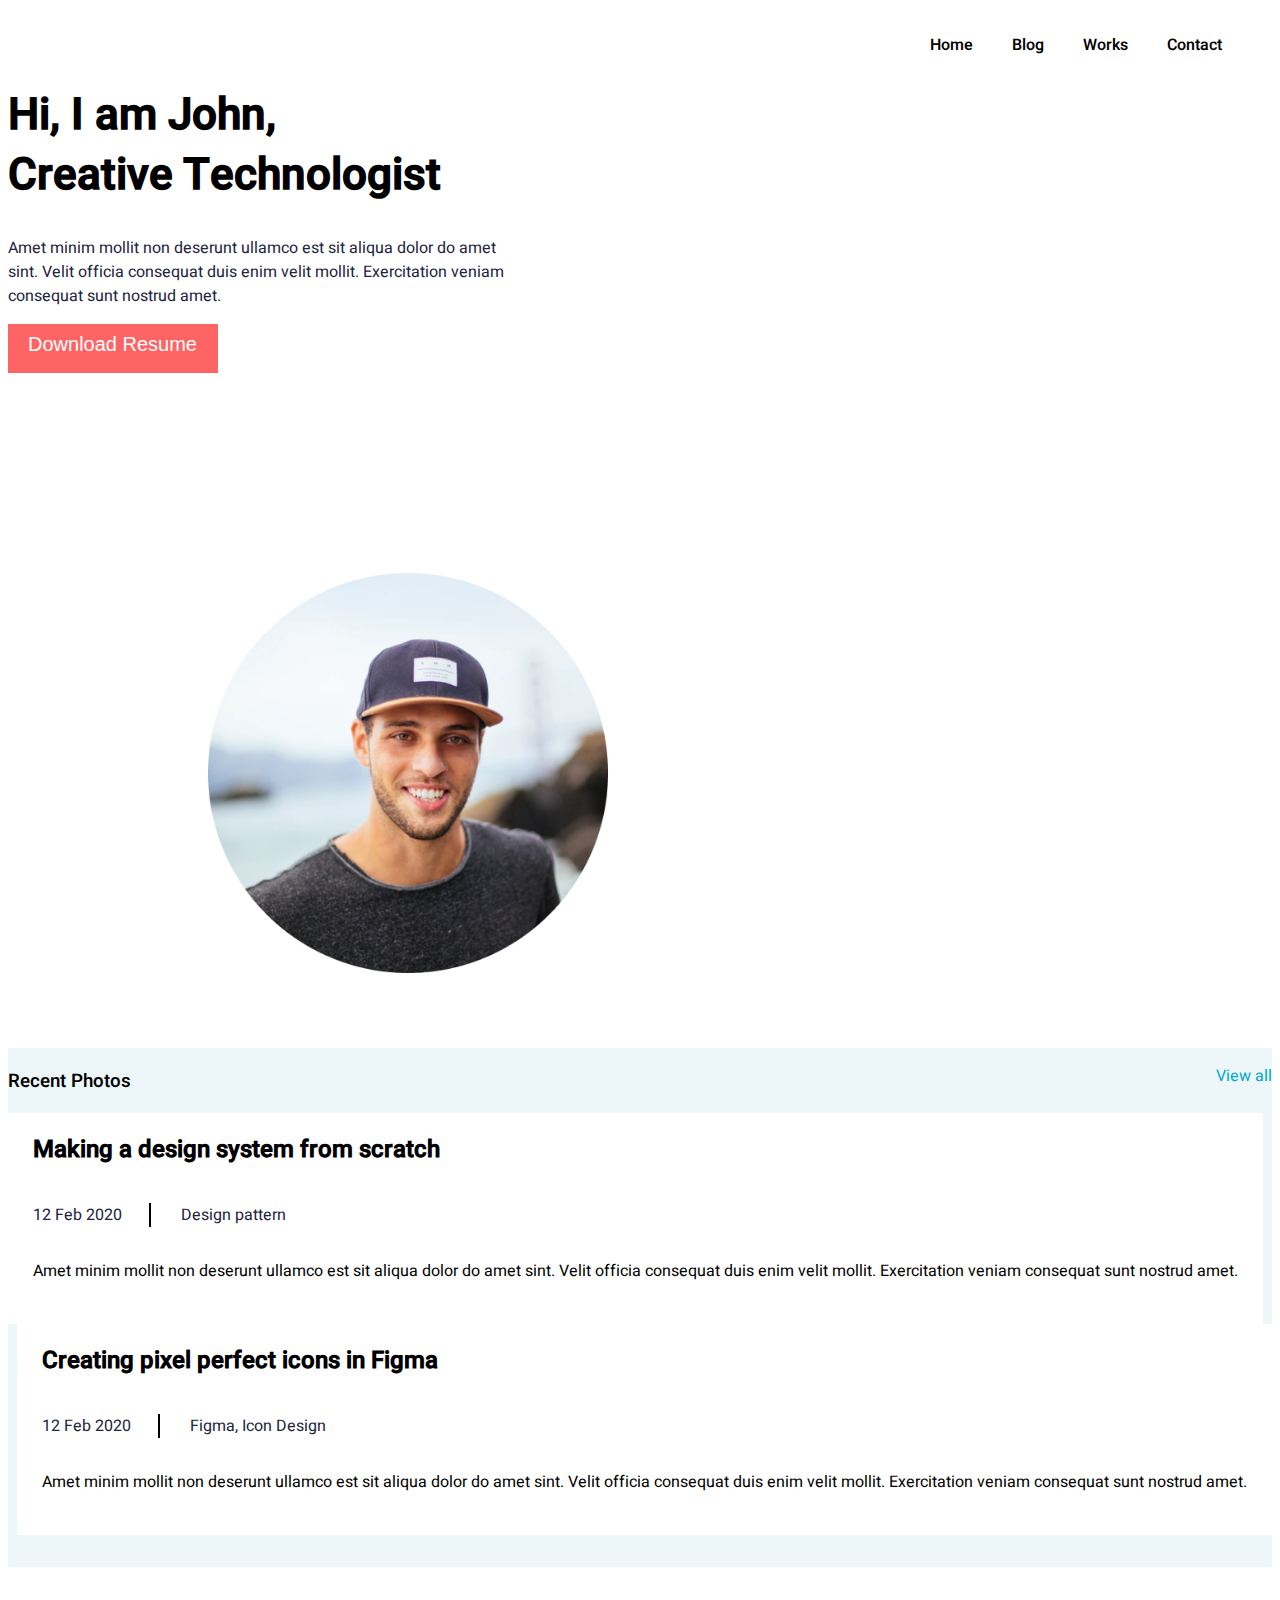
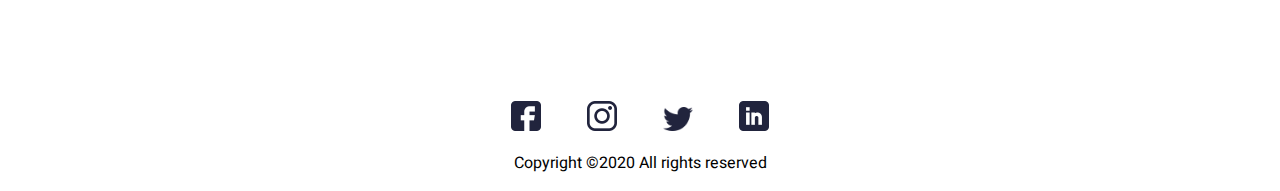
<file: 4_project/index.html>
<!DOCTYPE html>
<html lang="en">
<head>
    <meta charset="UTF-8">
    <meta http-equiv="X-UA-Compatible" content="IE=edge">
    <meta name="viewport" content="width=device-width, initial-scale=1.0">
    <title>Profile</title>
    <link rel="stylesheet" href="style.css">
</head>
<body>
    <div class="items">
        <div class="menu">
            <a href="index.html" class="links_menu">Home</a>
        </div>
        <div class="menu">
            <a href="blog.html" class="links_menu">Blog</a>
        </div>
        <div class="menu">
            <a href="#" class="links_menu">Works</a>
        </div>
        <div class="menu">
            <a href="#" class="links_menu">Contact</a>
        </div>
    </div>
    <div class="intro">
        <div class="main mobile_image">
            <img class='image ' src="Image/ellipse.png" alt="Sorry">
        </div>
        <h1 class="h_intro">
            Hi, I am John,<br>
            Creative Technologist
        </h1>
        <p class="p_intro">Amet minim mollit non deserunt ullamco est sit aliqua dolor do amet
        sint. Velit officia consequat duis enim velit mollit. Exercitation veniam
        consequat sunt nostrud amet.</p>
        <button>
            <a class="link_download" href="Image/cv.png" download="">
                Download Resume
            </a>
        </button>
    </div>
    <div class="main desktop_image">
        <img class='image' src="Image/ellipse.png" alt="Sorry">
    </div>
    <div class="blog">
        <div class='blog_h_parent'>
            <h3 class="blog_left">Recent Photos</h3>
            <p class="blog_right">View all</p>
        </div>
        <div class="blog_h_parent">
            <div class="rectangle_blog_l">
                <h2>Making a design system from scratch</h2>
                <p id="date1">12 Feb 2020 </p> <p class="date2">Design pattern</p>
                <p class="box_text1">Amet minim mollit non deserunt ullamco est sit aliqua dolor do amet sint. Velit officia consequat duis enim velit mollit. Exercitation veniam consequat sunt nostrud amet.</p>
            </div>
            <div class="rectangle_blog_r">
                <h2>Creating pixel perfect icons in Figma</h2>
                <p id="date3"> 12 Feb 2020</p> <p class="date4">Figma, Icon Design</p>
                <p class="box_text2">Amet minim mollit non deserunt ullamco est sit aliqua dolor do amet sint. Velit officia consequat duis enim velit mollit. Exercitation veniam consequat sunt nostrud amet.</p>
            </div>
        </div>
    </div>
    <!-- <div class="featured_works" >  
        <div class="featured_works_first">
                <h3 class="feature_title">Featured works</h3>
            </div>
            <div class="feature_block">
                <div class="features_first_raw">
                    <img class="f_image_1" src="Image/f_1.png" alt="Sorry">
                </div>
                <div class="features_first_raw features_raw_1_text">
                    <div>
                        <h2>Designing Dashboards</h2>
                    </div>
                    <div>
                        <div class="dashboard border_date">2020</div>
                        <div class="dashboard dashboard_color">Dashboard</div>
                    </div>
                    <div>
                    <p>Amet minim mollit non deserunt ullamco est sit aliqua dolor do amet sint. Velit<br> officia consequat duis enim velit mollit. Exercitation veniam consequat sunt<br> nostrud amet.</p>
                    </div>
                </div>
            </div>
        </div>
        <div class="featured_works_second featured_works feature_block">
            <div class="features_first_raw">
                <img class="f_image_1" src="Image/f_2.png" alt="Sorry">
            </div>
            <div class="features_first_raw features_raw_1_text">
                <div>
                    <h2>Vibrant Portraits of 2020</h2>
                </div>
                <div>
                    <div class="dashboard border_date">2018</div>
                    <div class="dashboard dashboard_color">Illustration</div>
                </div>
                <div>
                    <p>Amet minim mollit non deserunt ullamco est sit aliqua dolor do amet sint. Velit<br> officia consequat duis enim velit mollit. Exercitation veniam consequat sunt<br> nostrud amet.</p>
                </div>
            </div>
        </div>
        <div class="featured_works_third featured_works feature_block">
            <div class="features_first_raw">
                <img class="f_image_1" src="Image/f_3.png" alt="Sorry">
            </div>
            <div class="features_first_raw features_raw_1_text">
                <div>
                    <h2>36 Days of Malayalam type</h2>
                </div>
                <div>
                    <div class="dashboard border_date">2018</div>
                    <div class="dashboard dashboard_color">Illustration</div>
                </div>
                <div>
                    <p>Amet minim mollit non deserunt ullamco est sit aliqua dolor do amet sint. Velit<br> officia consequat duis enim velit mollit. Exercitation veniam consequat sunt<br> nostrud amet.</p>
                </div>
            </div>
        </div>
    </div> -->
    <div class="icons">
        <div class="rt">
            <div class="block_icons"><img class="img_icons" src="Image/fb.png" alt="Sorry"></div>
            <div class="block_icons margin_icons"><img class="img_icons" src="Image/insta.png" alt="Sorry"></div>
            <div class="block_icons margin_icons"><img class="img_icons" src="Image/twitter.png" alt="Sorry"></div>
            <div class="block_icons margin_icons"><img class="img_icons" src="Image/linkedin.png" alt="Sorry"></div>
        </div>
        <div class="rt">
            <p>Copyright ©2020 All rights reserved</p> 
        </div>
    </div>
</body>
</html>
</file>
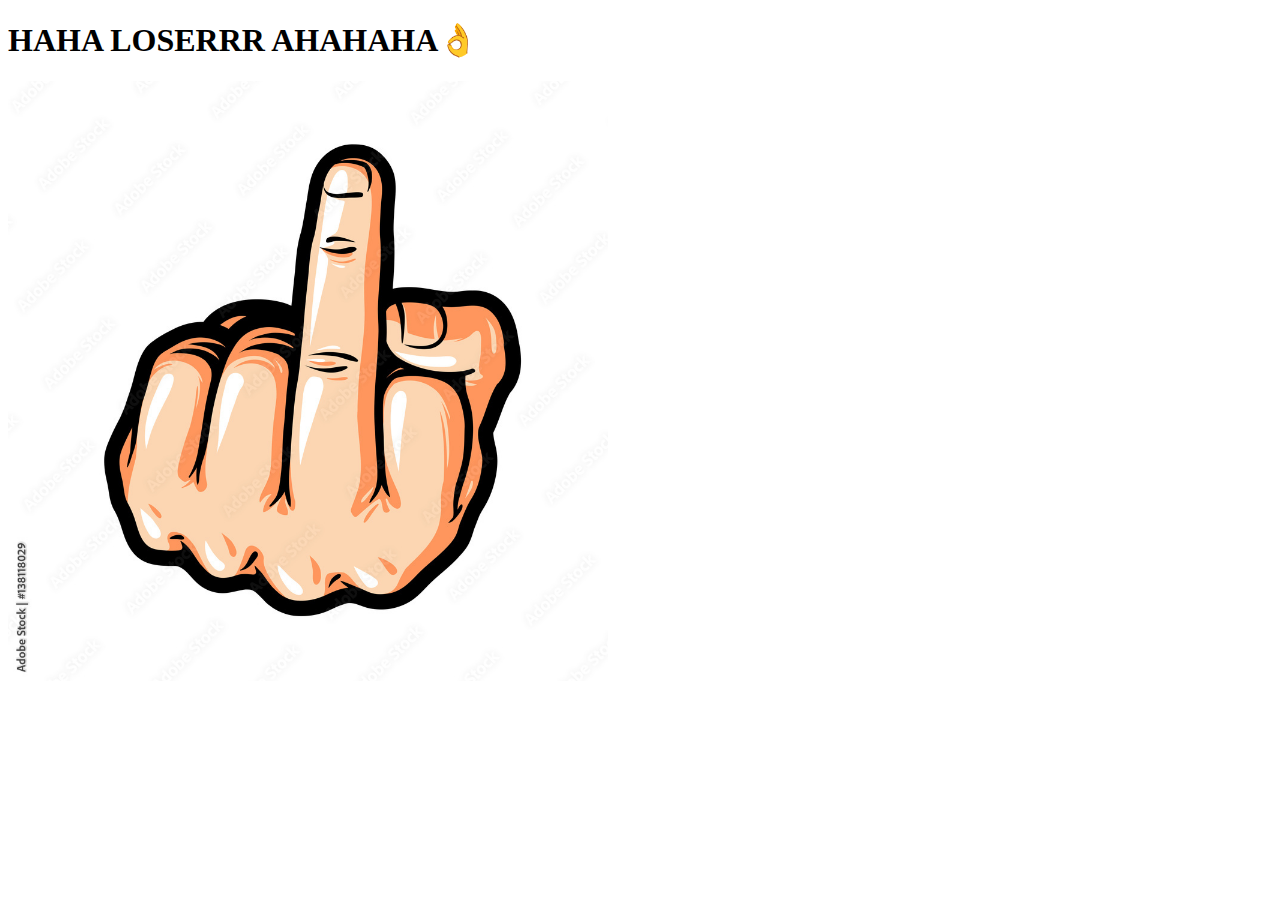
<file: 1.html>
<!DOCTYPE html>
<html>
<head>
    <title> 
        Whatever.com
    </title>
</head>
<body>
    <h1>
        HAHA LOSERRR AHAHAHA👌
    </h1>
   <img src="images\33.jpg" alt="Ouw" width="600">

</body>
</html>
</file>
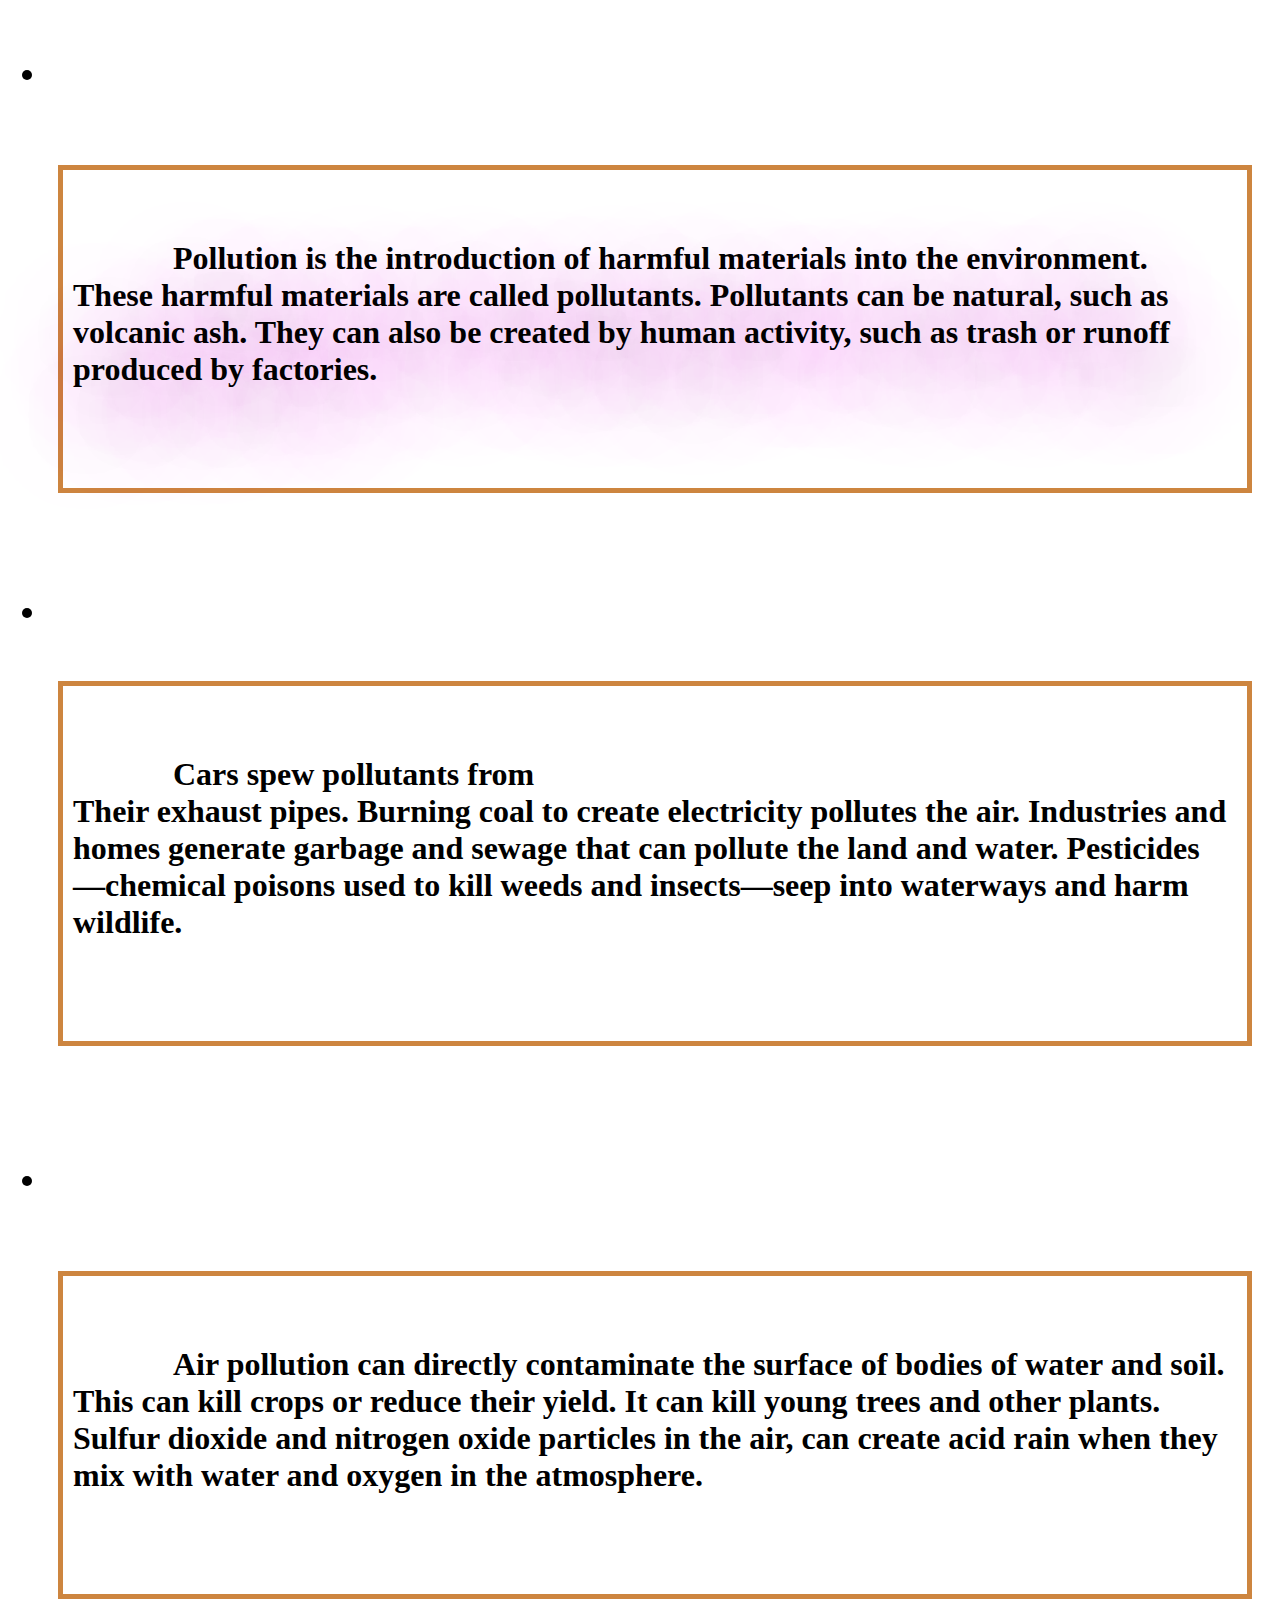
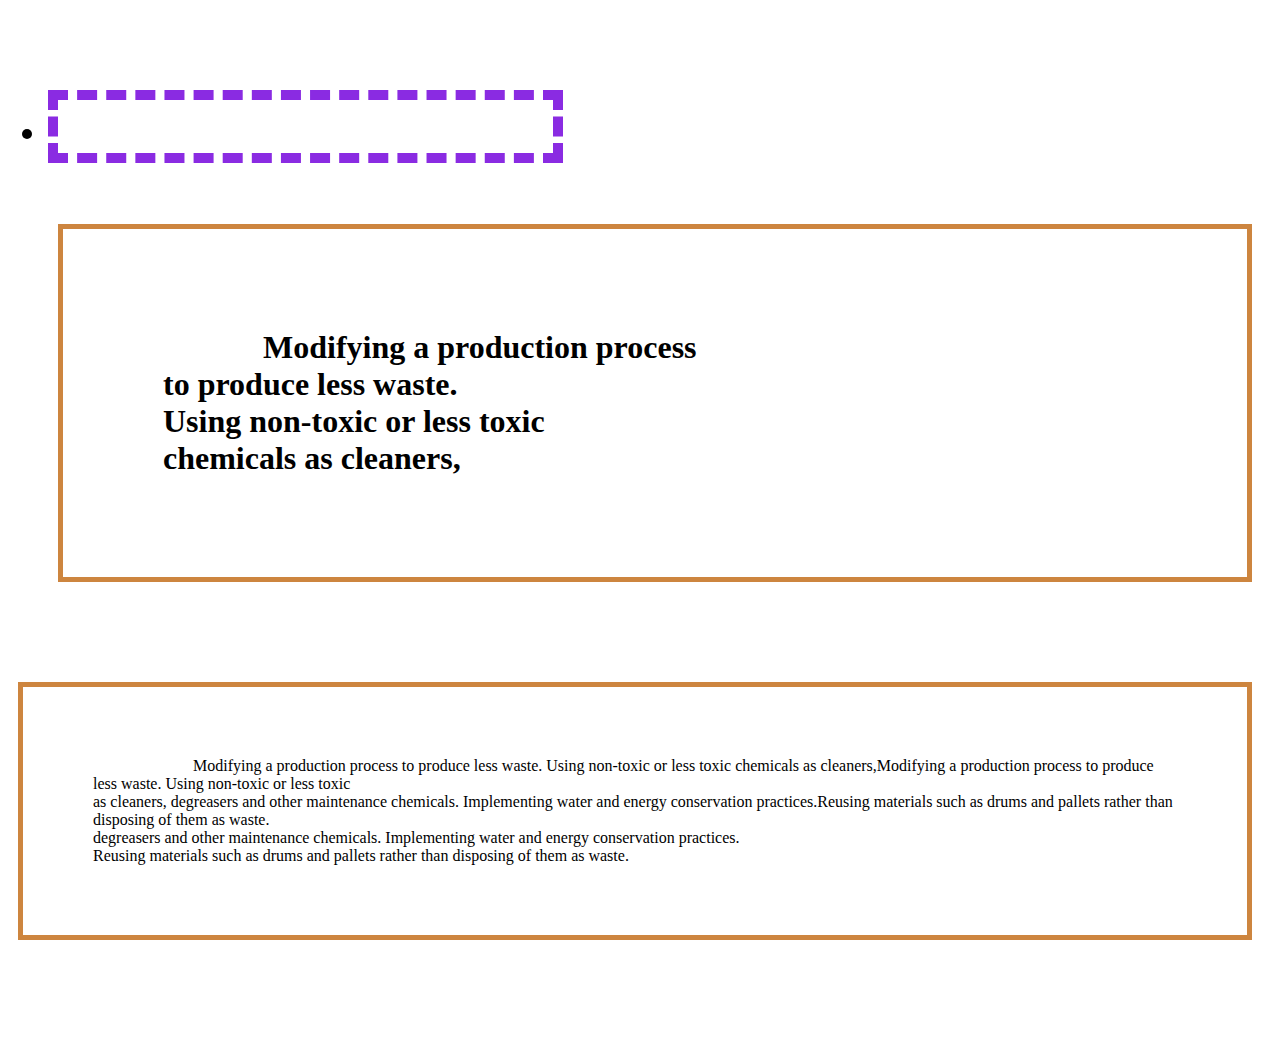
<file: environment_sources.html>
<!DOCTYPE html>
<html>
<head>
    <title>
        Information Regarding the Topic
    </title>
    <link rel="stylesheet" href="css/environment_style.css">
</head>
<body> 
    <h1>
        <ul>
            <li>
                <h2 class="e">Defining the Problem</h2>
                <p class="p1">
                    Pollution is the introduction of harmful materials into the environment.
                    These harmful materials are called pollutants. Pollutants can be natural, such as volcanic ash. 
                    They can also be created by human activity, such as trash or runoff produced by factories.
                </p>
            </li>
            <li>
                <h2 class="r">Causes and Types</h2>
                <p>
                   <b>Cars spew pollutants from</b> <br> Their exhaust pipes. Burning coal to create electricity pollutes the air.
                    Industries and homes generate garbage and sewage that can pollute the land and water.
                    Pesticides—chemical poisons used to kill weeds and insects—seep into waterways and harm wildlife.
                </p>
            </li>
            <li>
                <h2 id="q">Effects on Environment</h2>
                <p>
                    Air pollution can directly contaminate the surface of bodies of water and soil. 
                    This can kill crops or reduce their yield. It can kill young trees and other plants. 
                    Sulfur dioxide and nitrogen oxide particles in the air, can create acid rain when they mix with water and oxygen in the atmosphere.
                </p>
            </li>
            <li>
                <h2>
                    <span class="hp4">Prevention and Solution</span>
                </h2>
                <p class="y">
                    Modifying a production process 
                    <br>to produce less waste.
                    <br> Using non-toxic or less toxic 
                    <br> chemicals as cleaners,
                    
                </p>
            </li>
        </ul>
    </h1>


<p class="ex">
    Modifying a production process to produce less waste. Using non-toxic or less toxic chemicals as cleaners,Modifying a production process to produce less waste. Using non-toxic or less toxic 
    <br>as cleaners, degreasers and other maintenance chemicals. Implementing water and energy conservation practices.Reusing materials such as drums and pallets rather than disposing of them as waste.
    <br> degreasers and other maintenance chemicals. Implementing water and energy conservation practices.
    <br> Reusing materials such as drums and pallets rather than disposing of them as waste.
</p>
</body>
</html>
</file>
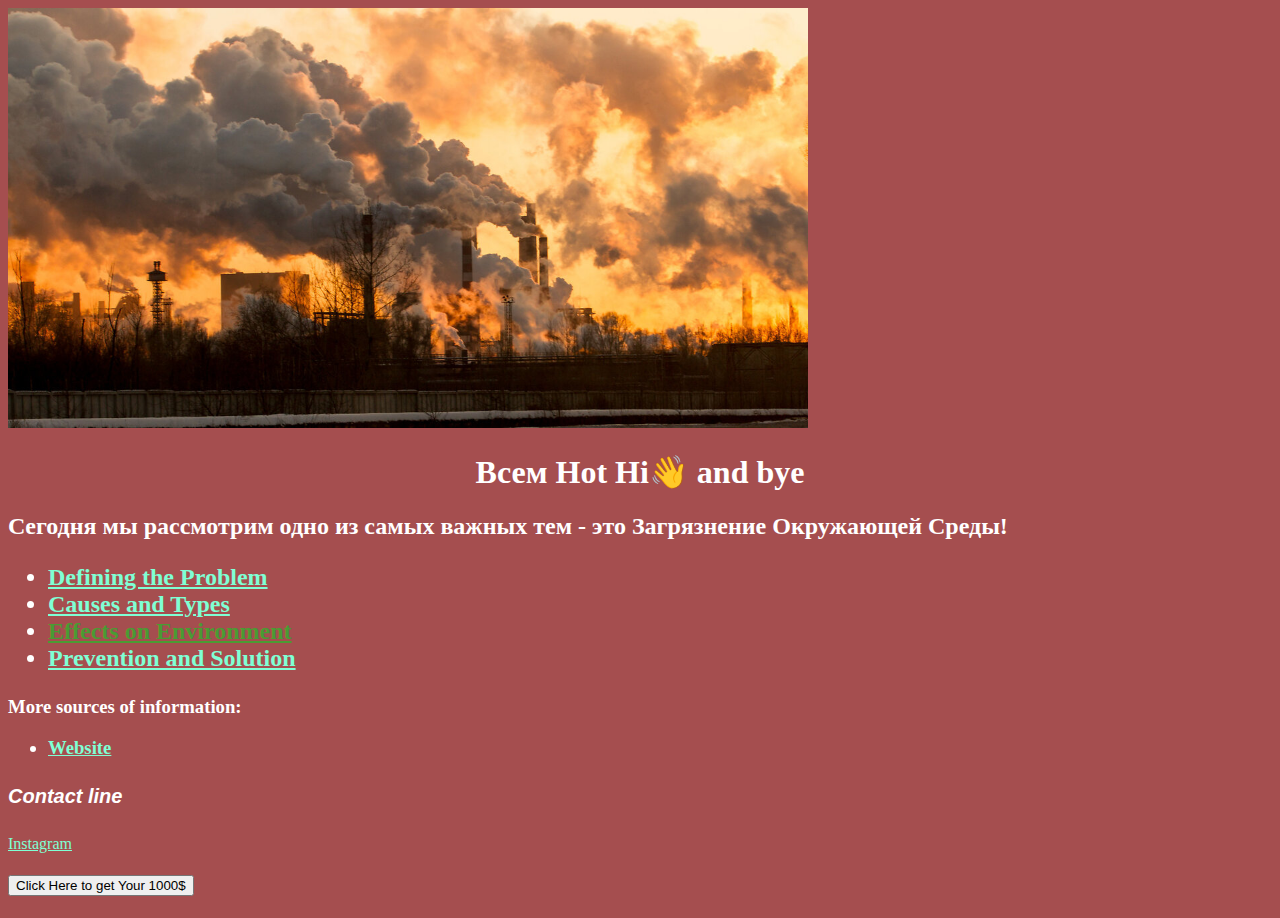
<file: lesson1 hw.html>
<!DOCTYPE html>
<html lang="en">
<head>
    <title>
        Assignment1
    </title>
    <link rel="stylesheet" href="css/lesson1hw.css">
</head>
<body style="background-image:url(https://www.breeze-technologies.de/wp-content/uploads/2021/06/chris-leboutillier-TUJud0AWAPI-unsplash-scaled.jpg);">
    <img src="images\104.jpg" alt="Sorry" width="800" >
    <h1>
        Всем Hot Hi👋 and bye 
    </h1>
    <h2>
        Cегодня мы рассмотрим одно из самых важных тем - это Загрязнение Окружающей Среды!
    </h2>
    <h2>
        <ul>
            <li>
                <a class="r" href="./environment_sources.html" target="_blank">
                Defining the Problem
                </a>
            </li>
            <li>
                <a href="./environment_sources.html" target="_blank">
                Causes and Types
                </a>
            </li>
            <li>
                <a id="t" href="./environment_sources.html" target="_blank">
                Effects on Environment
                </a>
            </li>
            <li>
                <a href="./environment_sources.html" target="_blank">
                Prevention and Solution
                </a>
            </li>
        </ul>
    </h2>
    <h3>
        More sources of information:
        <ul>
            <li>
                <a 
                    href="https://education.nationalgeographic.org/" 
                    target="_blank">
                    Website
                </a>
            </li>
        </ul>
    </h3>
    <h4>
        Contact line
    </h4> 
    <p>
        <a href="https://instagram.com/r_is_there?igshid=YmMyMTA2M2Y=">Instagram</a>
    </p>
    <h5>
        <a href="./1.html">
            <button>Click Here to get Your 1000$</button>
        </a>
    </h5>
    
</body>
 </html>
</file>
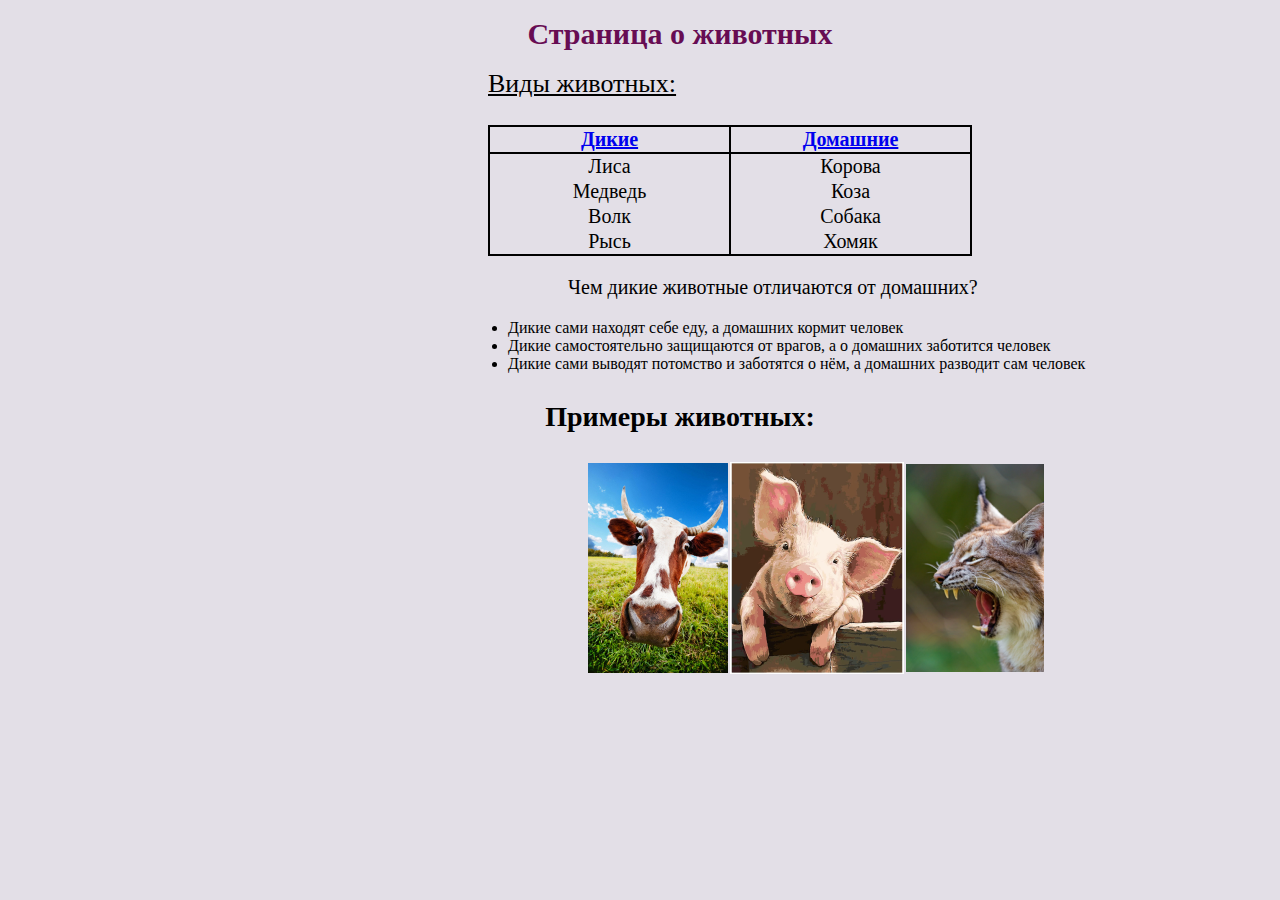
<file: 1_project/1.html>
<!DOCTYPE html>
<html lang="en">
<head>
    <meta charset="UTF-8">
    <meta http-equiv="X-UA-Compatible" content="IE=edge">
    <meta name="viewport" content="width=device-width, initial-scale=1.0">
    <title>Project</title>
    <link rel="stylesheet" href="mir.css">
</head>
<body>
   <h2>
       Страница о животных 
   </h2>
   <div class="maindiv">
   <p class="p1">
      <!-- <u></u>  --> Виды животных:
   </p>
   <div class="div1">
        <table class="table1">
            
            <tbody>
                <col width="241px">
                <col width="241px">
                <tr>
                    <th> <a href='wild.html' target="_blank">Дикие</a> </th>
                    <th> <a href='domestic.html' target="_blank">Домашние</a></th>
                </tr>
                <tr>
                    <td>Лиса</td>
                    <td>Корова</td>
                </tr>
                <tr>
                    <td>Медведь</td>
                    <td>Коза</td>
                </tr>
                <tr>
                    <td>Волк</td>
                    <td>Собака</td>
                </tr>
                <tr>
                    <td>Рысь</td>
                    <td>Хомяк</td>
                </tr>
                
            </tbody>
            
        </table>
   </div>
    <p class="p2">
        Чем дикие животные отличаются от домашних?
    </p>
    <ul>
        <li>Дикие сами находят себе еду, а домашних кормит человек</li>
        <li>Дикие самостоятельно защищаются от врагов, а о домашних заботится человек</li>
        <li>Дикие сами выводят потомство и заботятся о нём, а домашних разводит сам человек</li>
    </ul>
    </div>
    <h3>Примеры животных:</h3>
    <div class="div2">
        <table class="table2">
            <tbody>
                <tr>
                    <td id="t"> <img src="img/cow.jpg" alt="Sorry"> </td>
                    <td> <img src="img/pig.png" alt="Sorry"> </td>
                    <td> <img src="img/cat.png" alt="Sorry"> </td>
                </tr>
            </tbody>
        </table>

    </div>
</body>
</html>
</file>
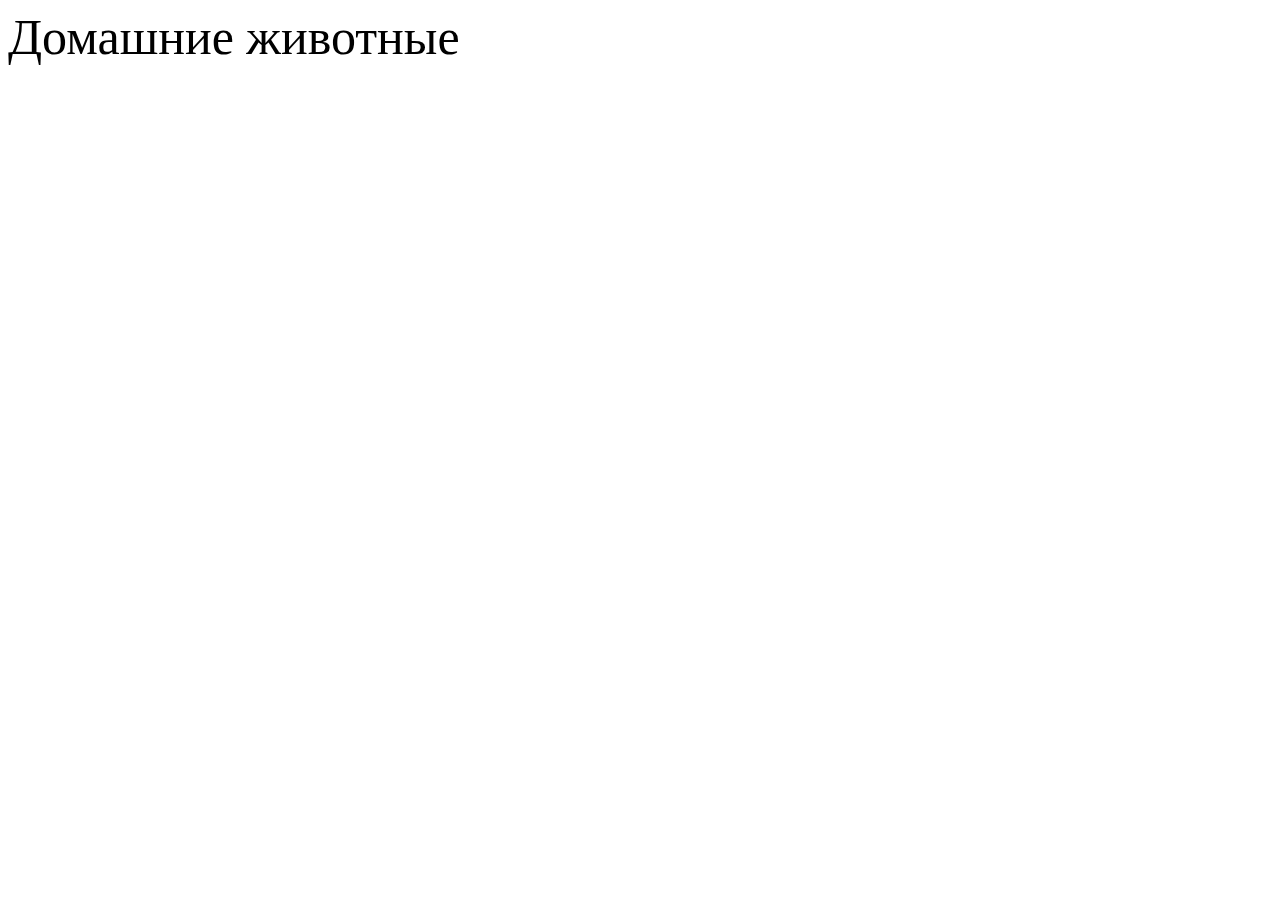
<file: 1_project/domestic.html>
<!DOCTYPE html>
<html lang="en">
<head>
    <meta charset="UTF-8">
    <meta http-equiv="X-UA-Compatible" content="IE=edge">
    <meta name="viewport" content="width=device-width, initial-scale=1.0">
    <title>Document</title>
</head>
<body style="font-size: 50px;">
    Домашние животные
</body>
</html>
</file>
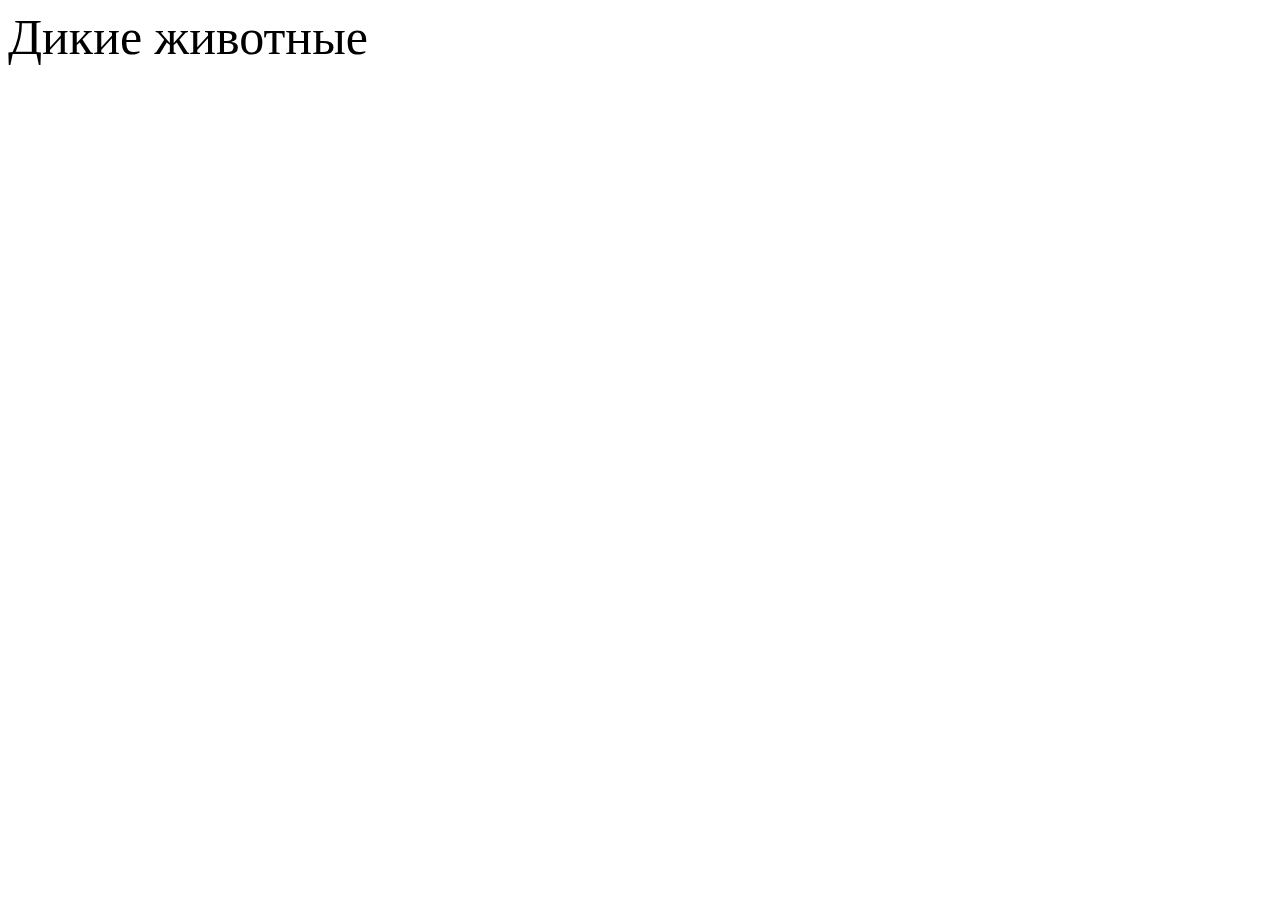
<file: 1_project/wild.html>
<!DOCTYPE html>
<html lang="en">
<head>
    <meta charset="UTF-8">
    <meta http-equiv="X-UA-Compatible" content="IE=edge">
    <meta name="viewport" content="width=device-width, initial-scale=1.0">
    <title>Document</title>
</head>
<body style="font-size: 50px;">
    Дикие животные 
</body>
</html>
</file>
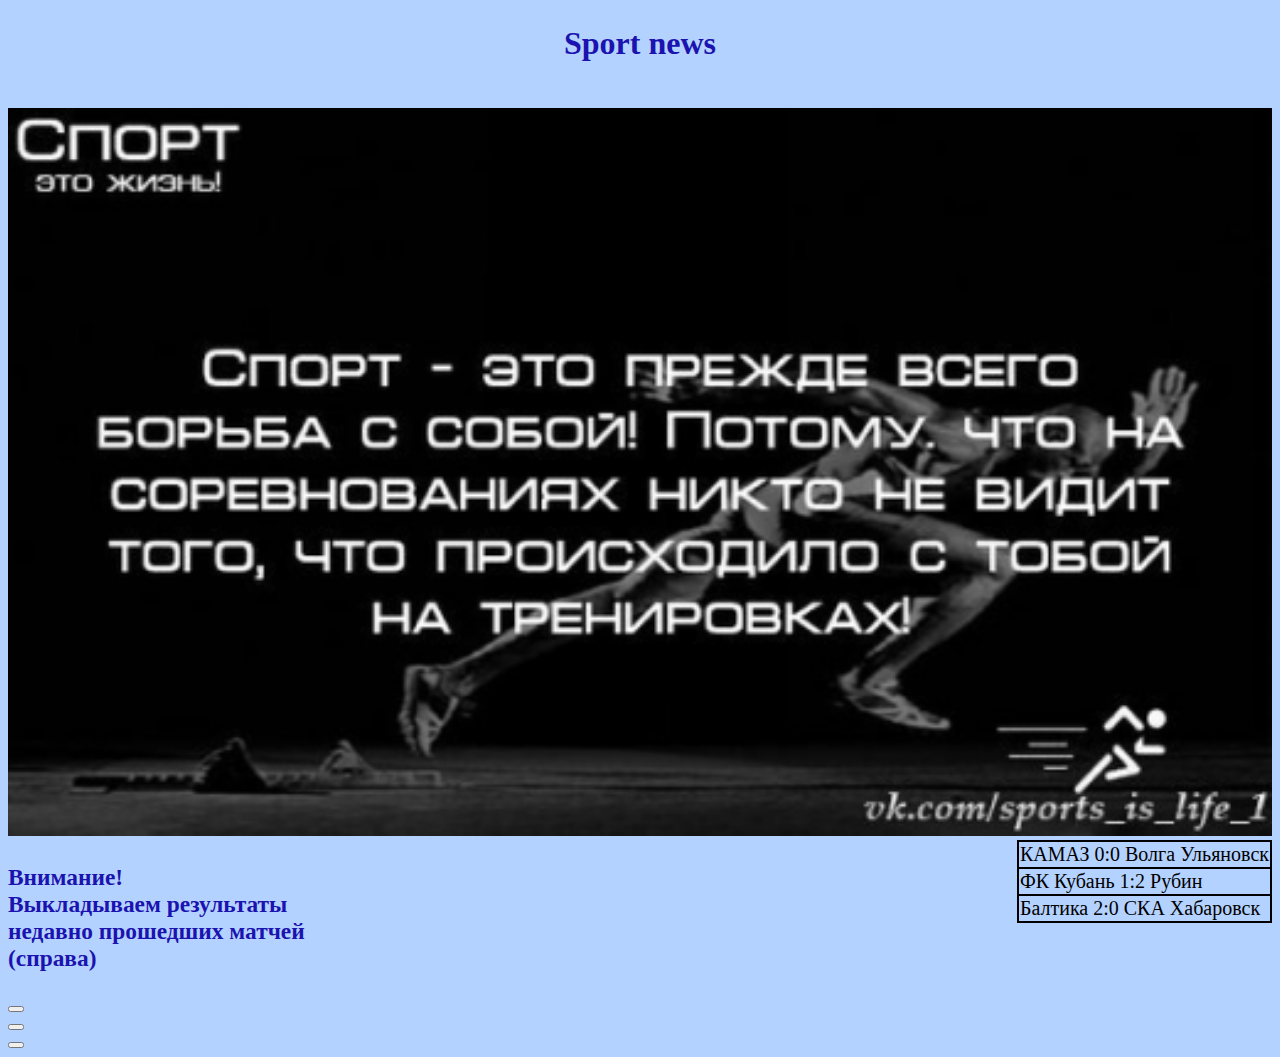
<file: 2_project/sport.html>
<!DOCTYPE html>
<html lang="en">
<head>
    <meta charset="UTF-8">
    <meta http-equiv="X-UA-Compatible" content="IE=edge">
    <meta name="viewport" content="width=device-width, initial-scale=1.0">
    <link rel="stylesheet" href="minor.css">
    <title>Sport News</title>

</head>
<body>
    <h1>
        Sport news
    </h1>
    <div>
        <img src="sprt.png" alt="Error" class="enlarge-image">
    </div>
    <div class="raw">
        <div class="text1">
            <h3>
                <b>Внимание!</b>
                <br>Выкладываем результаты 
                <br>недавно прошедших матчей
                <br> <span class="indent">
                    (справа)
                </span> 
            </h3>
        </div>
        <div class="text2">
            <table>
                <tbody>
                    <tr>
                        <td>КАМАЗ 0:0 Волга Ульяновск</td>
                    </tr>
                    <tr>
                        <td>ФК Кубань 1:2 Рубин</td>
                    </tr>
                    <tr>
                        <td>Балтика 2:0 СКА Хабаровск</td>
                    </tr>
                </tbody>
            </table>
        </div>
    </div>
    

</body>
</html>





<div>
    <div>
        <button></button>
    </div>
    <div>
        <button></button>
    </div>
    <div>
        <button></button>
    </div>
</div>
</file>
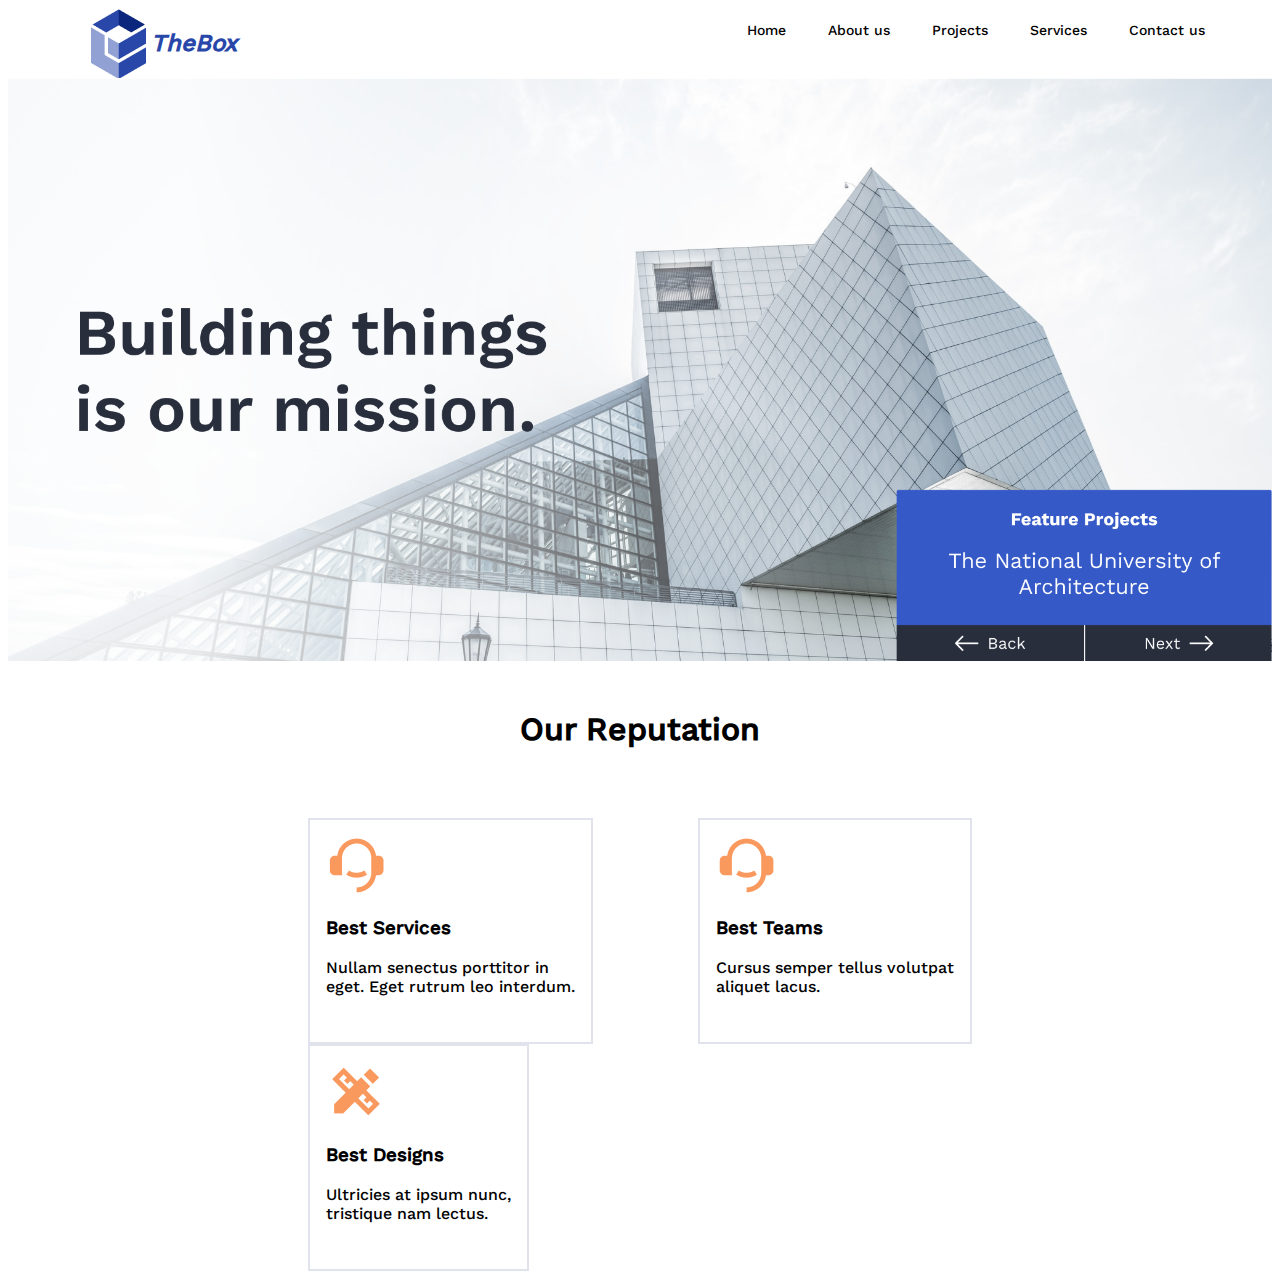
<file: 3_project/t_box.html>
<!DOCTYPE html>
<html lang="en">
<head>
    <meta charset="UTF-8">
    <meta http-equiv="X-UA-Compatible" content="IE=edge">
    <meta name="viewport" content="width=device-width, initial-scale=1.0">
    <title>The Box</title>
    <link rel="stylesheet" href="t_box.css">
</head>
<body>
    <div>  
        <div class="web_name">
            <img class="icon1" src="Image/icon1.png" alt="Sorry, error 404">
            <h2><b>TheBox</b></h2>
        </div>  
        <div class="categories">
            <p class="ct"><a class="links" href="#">Home</a></p>
            <p class="ct"><a class="links" href="#">About us</a></p>
            <p class="ct"><a class="links" href="#">Projects</a></p>
            <p class="ct"><a class="links" href="#">Services</a></p>
            <p id="contact" class="ct"><a class="links" href="https://codepen.io/Tiopayo/pen/eYPpLVe">Contact us</a></p>
        </div>
    </div>
    <div>
        <img class="hero" src="Image/Hero.png" alt="Sorry, Error 404">
    </div>
    <div>
        <h1>Our Reputation</h1>
    </div>
    <div class="Reputation_reasons">
        <div class="reasons">
            <img src="Image/icon2.png" alt="Sorry, error 404">
            <h3>Best Services</h3>
            <p>Nullam senectus porttitor in<br> eget. Eget rutrum leo interdum.</p>
        </div>
        <div class="reasons">
            <img src="Image/icon3.png" alt="Sorry, error 404">
            <h3>Best Teams</h3>
            <p>Cursus semper tellus volutpat<br> aliquet lacus. </p>
        </div>
        <div class="reasons">
            <img src="Image/icon4.png" alt="Sorry, error 404">
            <h3>Best Designs</h3>
            <p>Ultricies at ipsum nunc,<br> tristique nam lectus.</p>
        </div>
    </div>
</body>
</html>
</file>
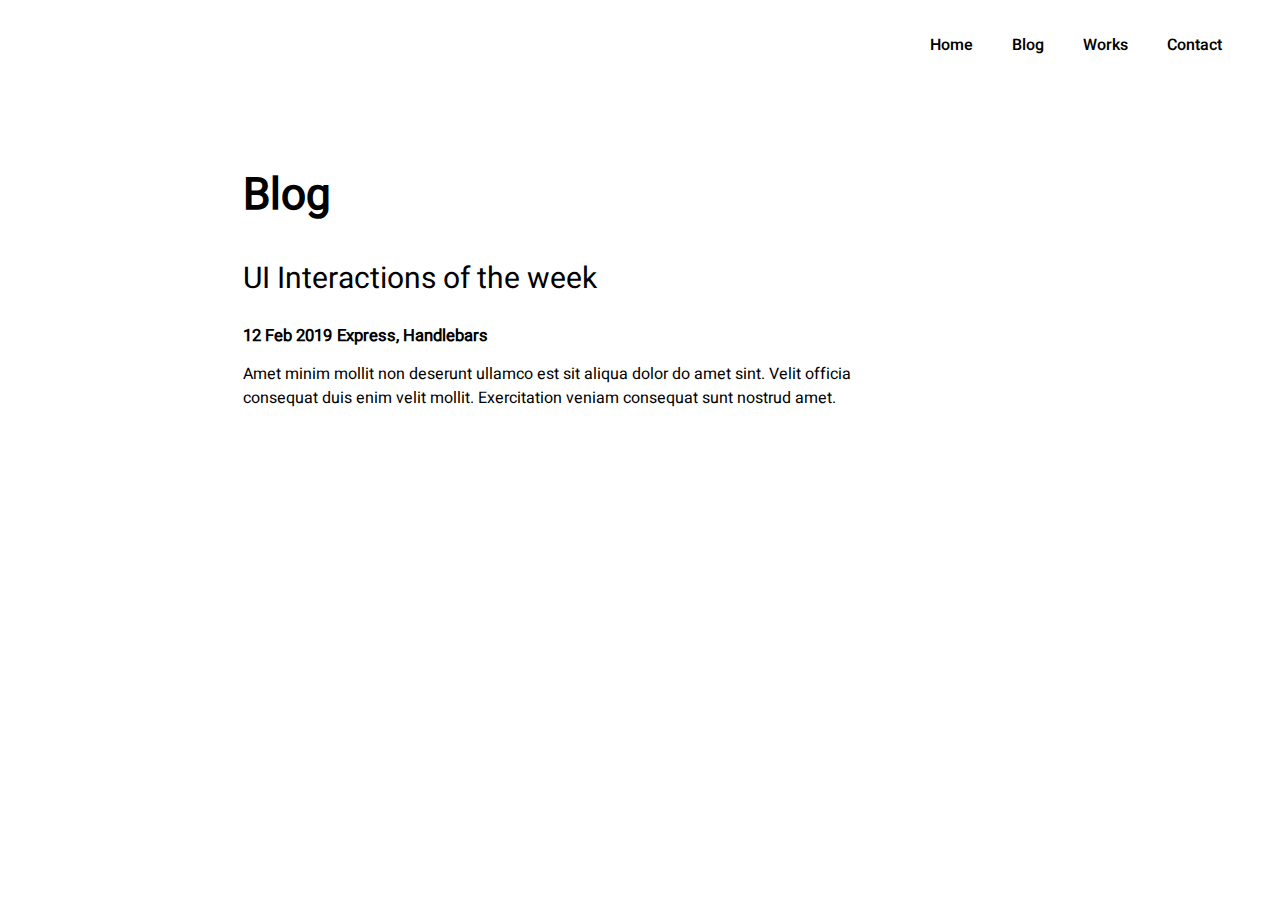
<file: 4_project/blog.html>
<!DOCTYPE html>
<html lang="en">
<head>
    <meta charset="UTF-8">
    <meta http-equiv="X-UA-Compatible" content="IE=edge">
    <meta name="viewport" content="width=device-width, initial-scale=1.0">
    <title>Blog Page</title>
    <link rel="stylesheet" href="blog.css">
</head>
<body>
    <div class="items">
        <div class="menu">
            <a href="index.html" class="links_menu">Home</a>
        </div>
        <div class="menu">
            <a href="#" class="links_menu">Blog</a>
        </div>
        <div class="menu">
            <a href="#" class="links_menu">Works</a>
        </div>
        <div class="menu">
            <a href="#" class="links_menu">Contact</a>
        </div>
    </div>
    <div class="main">
        <div>
            <h1>Blog</h1>
        </div>
        <div class="text">   
            <div>
                <h2>UI Interactions of the week</h2>
            </div>
            <div class="middle_text">
                <h5 class="data">12 Feb 2019</h5> 
                <h5 class="data info">Express, Handlebars</h5>
            </div>
            <div>
                <p>Amet minim mollit non deserunt ullamco est sit aliqua dolor do amet sint. Velit officia<br> consequat duis enim velit mollit. Exercitation veniam consequat sunt nostrud amet.</p>
            </div>
        </div>
    </div>
<script src='C:\Users\Romesh\Desktop\web_dev\4_project\script.js'></script>
</body>
</html>
</file>
<file: 4_project/style.css>
@font-face{
    font-family: 'Heebo';
    src: url(Fonts/Heebo-Medium.ttf);
}
@font-face{
    font-family: 'Heebo-Regular';
    src: url(Fonts/Heebo-Regular.ttf);
}
.items{
    text-align: right;
    margin-right: 15px;
}
.menu{
    display: inline-block;
    margin: 25px 35px 0 0 ;
    font-family: 'Heebo';
    font-weight: 500;
}
.links_menu{
    text-decoration: none;
    color: black;
}   
.links_menu:hover{
    color:#FF6464;
}
.h_intro{
    font-family: 'Heebo';
    font-style: normal;
    font-weight: 700;
    font-size: 44px;
    line-height: 60px;
}
.p_intro{
    font-family: 'Heebo-Regular';
    font-style: normal;
    font-weight: 400;
    font-size: 16px;
    line-height: 24px;
    color: #21243D;
    width: 500px;
}
button{
    background-color:#FF6464;
    color: white;
    font-size: 20px;
    padding: 9px 21px 17px 20px;
    border: none;
}
.link_download{
    text-decoration: none;
    color: white;
}
.image{
    width: 400px;
}
.main{
    display: inline-block;
    margin-left: 200px;
    margin-top: 200px;
}
.blog{
    margin-top: 71px;
    background-color:#EDF7FA;
    font-family: 'Heebo';
    padding-bottom: 32px;  
}
.blog_left{
    /* float:left; */
    font-weight: 100;
}
.blog_right{
    /* float: right; */
    color:#00A8CC;
}

.blog_h_parent{
    /* margin: 0 200px 32px 200px; */
}
.rectangle_blog_l{
    background-color: white;
    /* float: left; */
    padding: 25px;
    font-weight: 600;
    /* width: 450px; */
}
.rectangle_blog_r{
    background-color: white;
    /* float: right; */
    padding: 25px;
    font-weight: 600;
    /* width: 450px; */
}
.date2{
    display: inline-block;
    color:  #21243D;
    margin-left: 26px;
    font-weight: 400;
    font-family: 'Heebo-Regular';
}
#date1{
    border-right: black 2px solid;
    display: inline-block;
    color:  #21243D;
    padding-right: 27px ;
    font-weight: 400;
    font-family: 'Heebo-Regular';
}
.box_text1{
    font-weight: 400;
    font-family: 'Heebo-Regular';
}
.date4{
    display: inline-block;
    color:  #21243D;
    margin-left: 26px;
    font-weight: 400;
    font-family: 'Heebo-Regular';
}
#date3{
    border-right: black 2px solid;
    display: inline-block;
    color:  #21243D;
    padding-right: 27px ;
    font-weight: 400;
    font-family: 'Heebo-Regular';
}
.box_text2{
    font-weight: 400;
    font-family: 'Heebo-Regular';
}
.featured_works{
    margin-left: 200px;
    font-weight: 400;
    font-family: 'Heebo-Regular';;
}
.f_image_1{
    width: 246px;
}
.dashboard_color{
    color: #8695A4;
}
.dashboard{
    display: inline-block;
}
.features_first_raw{
    display: inline-block;
    vertical-align: top;
}
.features_raw_1_text{
    margin-left: 18px;
}
h2{
    margin-top: -6px;
}
.border_date{
    border-radius: 16px;
    color:white;
    background-color:#142850;
    font-weight: 900;
    padding: 0 7px;
    margin-right: 26px;
}
.feature_block{
    border-bottom: #E0E0E0 1px solid;
}
.feature_title{
    color:  #21243D;
    margin-bottom: 22px;
    font-weight: 400;
    font-family: 'Heebo-Regular';
}
.featured_works_second{
    margin-top: 31px;
}
.featured_works_third{
    margin-top: 31px;
}
.icons{
    text-align: center;
    margin-top: 83px;
    padding-top: 51px;
    
}
.block_icons{
    display: inline-block;
    
}
.img_icons{
    width: 30px;
}
p{
    font-family: "Heebo-Regular";
}
.margin_icons{
    margin-left: 42px;
}
@media (max-width:700px) {
    .main{
        text-align: center;
        margin: 0;
    }
    .desktop_image{
        display: none;
    }
    .mobile_image{
        display: block;
    }
    .mobile_image{
        display: block;
        text-align: center;
        margin-top: 35px;
    }
    .image{
        width: 170px;
        text-align: center;
    }
    .intro{
        text-align: center;
    }
    .h_intro{
        font-size: 32px;
    }
    .p_intro{
        width: 327px;
        text-align: center;
        /* border: #00A8CC 2px solid; */
        margin: 16px 25px;
    }
    .blog_left{
        text-align: center;
        margin: 0;
        padding: 0;
    }
    .blog_right{
        display: none;
    }
    .rectangle_blog_l{
        margin-bottom: 17px;
    }
    .blog_h_parent{
        clear: both;
    }
    
    
    
    

}
@media (min-width:700px) {
    .desktop_image{
        display: inline-block;
    }
    .mobile_image{
        display: none;
    }
    .rectangle_blog_l{
        float: left;
    }
    .rectangle_blog_r{
        float: right;
    }
    .blog_left{
        float: left;
    }
    .blog_right{
        float: right;
    }
    .blog_h_parent::after{
    content:""; 
    display: table;
    clear: both;
}
}
</file>
<file: css/environment_style.css>
p{
    text-indent: 100px;
    padding: 70px 20px 100px 10px;
    border: peru 5px solid;
    margin: 70px 20px 100px 10px;
    background-color: white;
    font-weight: 100px;
}
.ex{
    padding: 70px;
}
.r{
    line-height: 10px;
}
.e{
    letter-spacing: 19px;
    word-spacing: 20px;
    text-transform:uppercase;
}
#q{
    text-transform:capitalize;
}
.p1{
    text-shadow: purple 6px 40px 100px;
}
.hp4{
    border-color: blueviolet;
    border-width: 10px;
    border-style: dashed;  
    /* dotted,double,solid, none  */
}
body{
    background-image: url(https://sites.google.com/site/prirodanasevseegooglgfgf/_/rsrc/1463456237313/home/priroda_gory_nebo_ozero_oblaka_81150_1920x1080.jpg);
    
}
h2{
    color: white;
}
.y{
    padding: 100px;
}
</file>
<file: css/lesson1hw.css>
h1{
    color:rgb(255, 255, 255);
    text-align: center;
}
body{
    background-color:rgb(165, 78, 79);
    color: white;
}
.r{
    color: aquamarine;
}
a{
    color: aquamarine;
}
#t{
    color:rgb(74, 155, 51);
}
h4{
    font-size: 20px;
    font-family: 'Gill Sans', 'Gill Sans MT', Calibri, 'Trebuchet MS', sans-serif;
    font-style: oblique;
    font-weight:bold;
}
</file>
<file: 1_project/mir.css>
h2{
    font-weight: 700;
    color: #670C53;
    text-align: center;
    font-size: 30px;
    line-height: 18px;
    font-family: 'Inter';
}
.maindiv{
    padding-left: 400px;
}
.p1{
    text-decoration: underline;
    font-size: 26px;
}
body{
    background-color:#E3DFE7;
    padding-left: 80px;
}
th{
    border: black 2px solid; 
}
.table1{
    border:black 2px solid;
    border-collapse: collapse;
    text-align: center;
    font-size: 20px;
}
.table1 td{
    border-left:black 2px solid;
    border-collapse: collapse;
}
.p2{
    font-size: 20px;
    padding-left: 80px ;   
}
ul{
    margin-left: -20px;
}
h3{
    font-size: 28px;
    text-align: center;
}
.table2{
    text-align: center;
    border-collapse: collapse;
}
#t{
    padding-left: 500px;
}
</file>
<file: 2_project/minor.css>
body{
    background-color: #B4D2FF;

}
h1{
    text-align: center;
    margin-top: 25px;
    color:#1B13AF;
}
.enlarge-image{
    width: 100%;
    margin-top: 25px;
}
.text1{
    float: left;
}
.text2{
    float: right;
}
.raw:after{
    content:'';
    display:table;
    clear:both;  
}
h3{
    color:#1B13AF; 
    
}
.raw{
    font-size: 20px;
}
table, td{
    border: black 2px solid;
    border-collapse: collapse;
}









/* display:inline-block */
</file>
<file: 3_project/t_box.css>
@font-face{
	font-family: 'Work Sans'; 
	src: url(Fonts/WorkSans-Medium.ttf); 
}
h2{
    color:#2947A9; 
    /* padding-left: 120px;  */
    font-style: italic;
    font-family: 'Work Sans';
    display: inline-block;
    vertical-align: middle;
}
.hero{
    width: 100%;
}
.web_name{
    float: left;
}
.categories{
   float: right;
   margin-right: 30px;
   font-size: 14px;
   
}
h1{
    text-align: center;
    margin-top: 45px;
}
.ct{
    display: inline-block;
    margin-right: 37px;
}
div{
    font-family: 'Work Sans';
}
.icon1{
    display: inline-block;
    vertical-align: middle;
    margin-left: 81px;
}
.links{
    text-decoration: none;
    color: black;
}
.links:hover{
    color:#F9995D;
}
.reasons{
    display: inline-block;
    margin-left: 100px;
    border: #E0E3EB 2px solid;
    padding: 16px 16px 30px 16px;
}
.Reputation_reasons{
   margin-left: 200px;
   margin-top: 70px;
}
</file>
<file: 4_project/blog.css>
@font-face{
    font-family: 'Heebo';
    src: url(Fonts/Heebo-Medium.ttf);
}
@font-face{
    font-family: 'Heebo-Regular';
    src: url(Fonts/Heebo-Regular.ttf);
}
.items{
    text-align: right;
    margin-right: 15px;
}
.menu{
    display: inline-block;
    margin: 25px 35px 0 0 ;
    font-family: 'Heebo';
    font-weight: 500;
}
.links_menu{
    text-decoration: none;
    color: black;
}   
.links_menu:hover{
    color:#FF6464;
}
.main{
    margin: 106px 235px 53px;
    font-family: "Heebo-Regular";
}
h1{
    font-family: "Heebo-Regular";
    font-weight: 700;
    font-size: 44px;
}
h2{
    font-size: 30px;
    font-weight: 500;
}
.middle_text{
    margin: -30px 0;
    font-size: 20px;
    font-weight: 400;
}
.data{
    display: inline-block;
}
</file>
